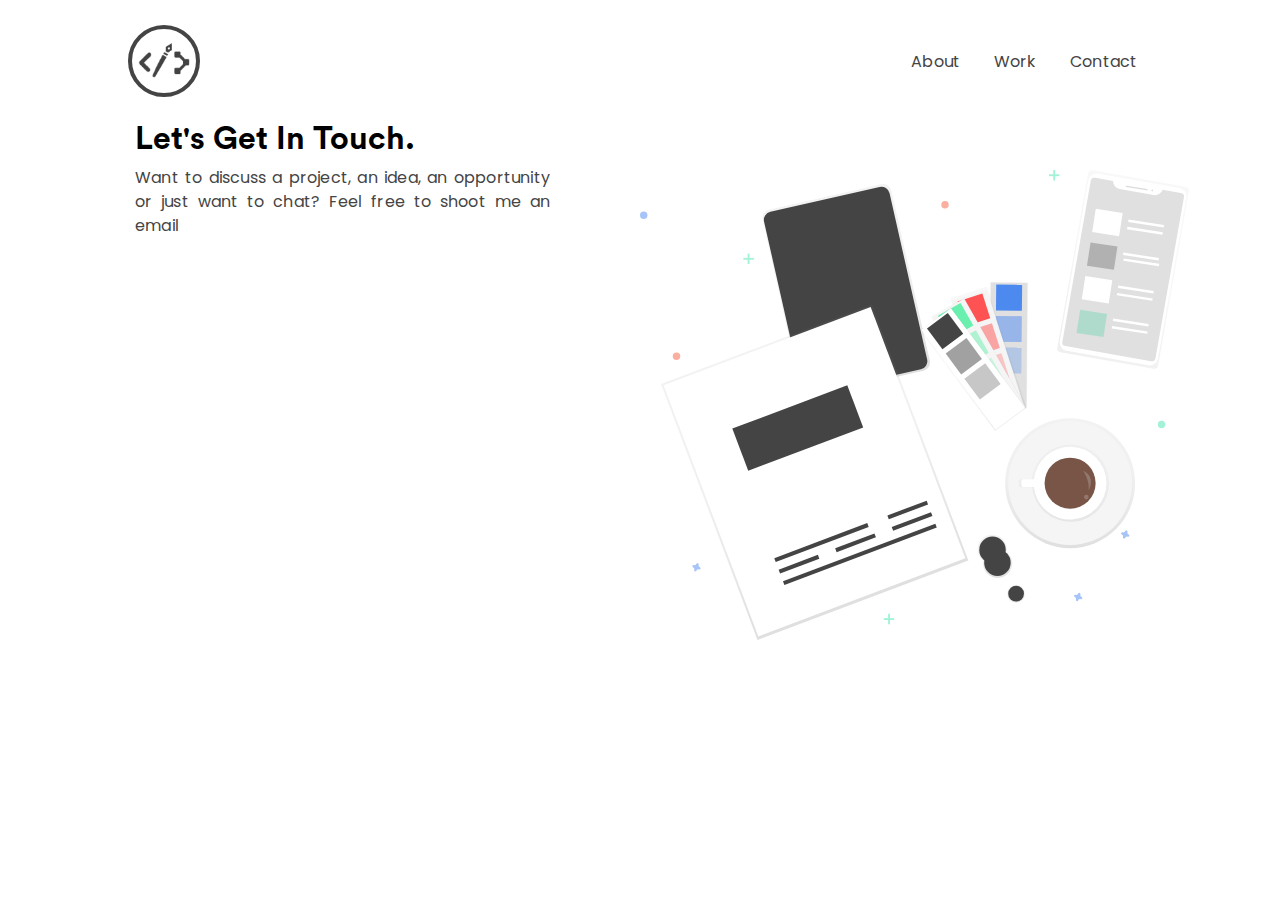
<file: contact.html>
<html>

<head>
    <script async src="https://www.googletagmanager.com/gtag/js?id=UA-159411627-1"></script>
    <script>
        window.dataLayer = window.dataLayer || [];

        function gtag() {
            dataLayer.push(arguments);
        }
        gtag('js', new Date());

        gtag('config', 'UA-159411627-1');
    </script>
    <link rel="stylesheet" href="https://cdnjs.cloudflare.com/ajax/libs/animate.css/3.7.2/animate.min.css">
    <link rel="stylesheet" href="https://stackpath.bootstrapcdn.com/bootstrap/4.4.1/css/bootstrap.min.css">
    <link rel="stylesheet" href="style.css">
    <meta charset="utf-8">
    <meta name="viewport" content="width=device-width, initial-scale=1.0, shrink-to-fit=yes">
    <meta charset="utf-8" />
    <link rel="stylesheet" href="https://use.fontawesome.com/releases/v5.5.0/css/all.css"
        integrity="sha384-B4dIYHKNBt8Bc12p+WXckhzcICo0wtJAoU8YZTY5qE0Id1GSseTk6S+L3BlXeVIU" crossorigin="anonymous">
    <title>Contact | Rajkumar</title>
    <link rel="icon" type="image/png" href="./RKicon.png">
</head>

<body id="contact-body" style="overflow-x: hidden;">
    <div>
        <nav class="nav-desk">
            <center>
                <div class="nav-logo">
                    <a href="index.html"><img id="logo" src="assets/img/logo2.png"></a>
                </div>
                <div class="nav-items">
                    <ul>
                        <li><span><a href="about.html">About</a></span></li>
                        <li><span><a href="work.html">Work</a></span></li>
                        <!-- <li><span><a href="uses.html">Uses</a></span></li> -->
                        <li><span><a href="#" >Contact</a></span></li>
                    </ul>
                </div>

            </center>
        </nav>
        <div class="animated fadeIn row" style="width:100vw;animation-duration: 1.5s;">
            <div class="col-md-6" id="left-hero">
                <h1 class="hero-tag contact-hero animated fadeInLeft">Let's Get In Touch.</h1>
                <p class="hero-des contact-des animated fadeIn delay-1s">Want to discuss a project, an idea, an
                    opportunity or just want to chat? Feel free to shoot me an email <a target="_blank" href="mailto:rajukutty2511@gmail.com"><i
                            class="fas fa-envelope"></i></a>
                            <div class="footer-full animated fadeIn delay-2s">
                                <div id="contact-social" class="social-icons" style="display: inline;">
                                    <a target="_blank" href="mailto:rajukutty2511@gmail.com"><i class="fas fa-envelope"></i></a>
                                    <a target="_blank" href="https://instagram.com/_bradford_bad_boy"><i class="fab fa-instagram"></i></a>
                                    <a target="_blank" href="https://github.com/Rajkumar-2511"><i class="fab fa-github"></i></a>
                                    <a target="_blank" href="https://www.linkedin.com/in/rajkumar-r-79b041233/"><i class="fab fa-linkedin"></i></a>
                                </div>
                                
                            </div>
                </p>
               

            </div>

            <div class="col-md-6" id="hero-right">
                <img class="animated fadeInRight" id="hero-img" src="assets/img/contact.svg">
            </div>

        </div>
        
    </div>
    <div class="menu-wrap">
        <input type="checkbox" class="toggler">
        <div class="hamburger">
            <div></div>
        </div>
        <div class="menu">
            <div>
                <div>
                    <ul>
                        <li><a href="index.html">Home</a></li>
                        <li><a href="about.html">About</a></li>
                        <li><a href="work.html">Work</a></li>
                        <!-- <li><a href="#">Uses</a></li> -->
                        <li><a disabled href="contact.html" style="text-decoration: line-through;">Contact</a></li>
                    </ul>
                </div>
            </div>
        </div>
    </div>
</body>

</html>
</file>
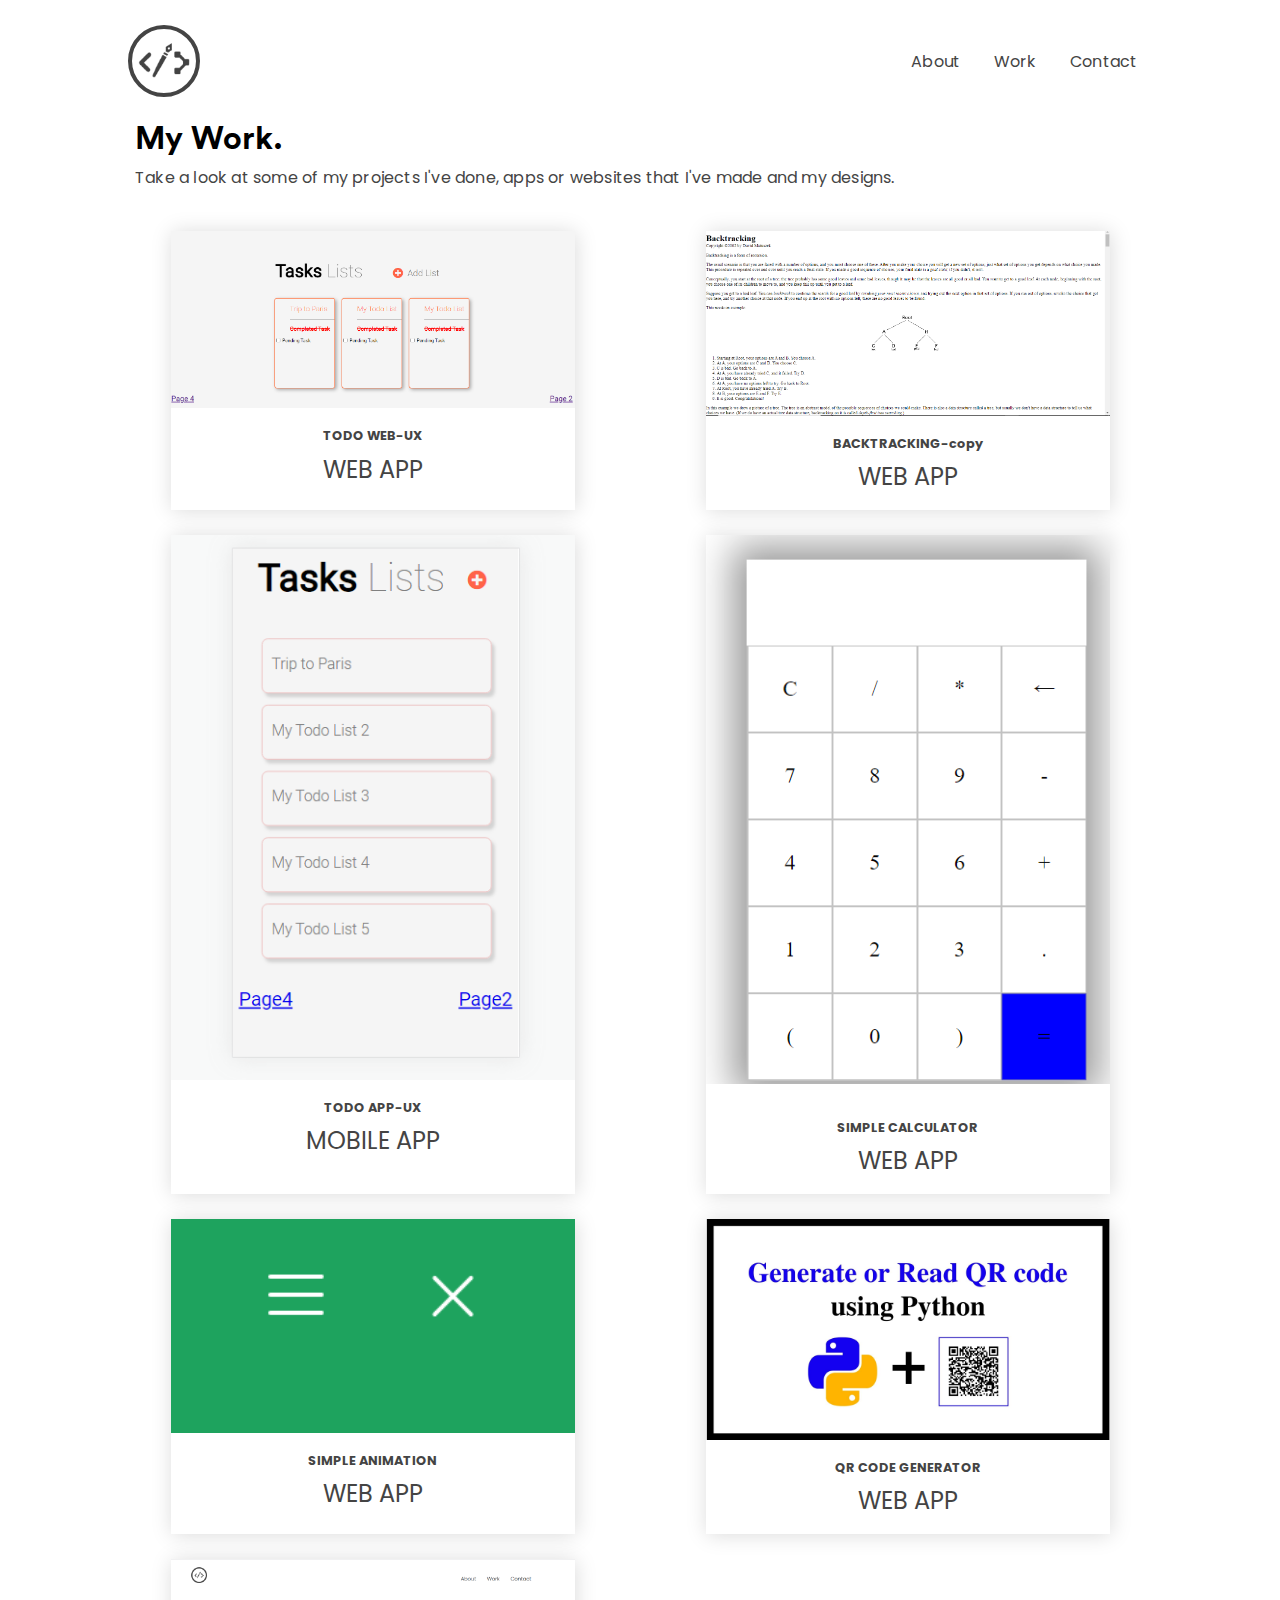
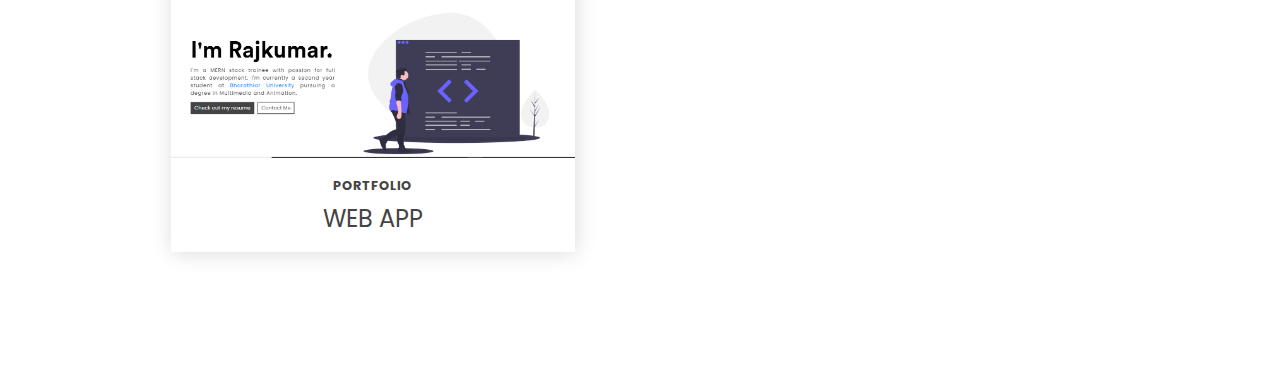
<file: work.html>
<html>

<head>
    <script async src="https://www.googletagmanager.com/gtag/js?id=UA-159411627-1"></script>
    <script>
        window.dataLayer = window.dataLayer || [];

        function gtag() {
            dataLayer.push(arguments);
        }
        gtag('js', new Date());

        gtag('config', 'UA-159411627-1');
    </script>
    <link rel="stylesheet" href="https://cdnjs.cloudflare.com/ajax/libs/animate.css/3.7.2/animate.min.css">
    <link rel="stylesheet" href="https://stackpath.bootstrapcdn.com/bootstrap/4.4.1/css/bootstrap.min.css">
    <link rel="stylesheet" href="style.css">
    <meta charset="utf-8">
    <meta name="viewport" content="width=device-width, initial-scale=1.0, shrink-to-fit=yes">
    <meta charset="utf-8" />
    <link rel="stylesheet" href="https://use.fontawesome.com/releases/v5.5.0/css/all.css"
        integrity="sha384-B4dIYHKNBt8Bc12p+WXckhzcICo0wtJAoU8YZTY5qE0Id1GSseTk6S+L3BlXeVIU" crossorigin="anonymous">
    <title>Work | Rajkumar</title>
    <link rel="icon" type="image/png" href="./RKicon.png">
</head>

<body id="contact-body" style="overflow-x: hidden;">
    <div>
        <nav class="nav-desk">
            <center>
                <div class="nav-logo">
                    <a href="index.html"><img id="logo" src="assets/img/logo2.png"></a>
                </div>
                <div class="nav-items">
                    <ul>
                        <li><span><a href="about.html">About</a></span></li>
                        <li><span><a href="#" >Work</a></span></li>
                        <!-- <li><span><a href="uses.html">Uses</a></span></li> -->
                        <li><span><a href="contact.html">Contact</a></span></li>
                    </ul>
                </div>

            </center>
        </nav>
        <div class=" fadeIn row" style="width:100vw;height:auto;animation-duration: 1.5s;">
            <div class="col-md-12" id="left-hero">
                <h1 class="hero-tag contact-hero  fadeInLeft">My Work.</h1>
                <p class="hero-des contact-des  fadeIn delay-1s">Take a look at some of my projects I've done,
                    apps or websites that I've made and my designs.
                </p>
                <!-- <div class="feedback"><a href="https://d474b570.nolt.io/">Have any feedback or suggestion?</a></div> -->
            </div>
        </div>
        <!--Content-->
        <div class="animated bounceInUp delay-1s">
            <!-- <div class="row" id="work-row">
                <div class="col-md-6 col-sm-12  bounceInLeft delay-2s">
                    <center>
                        <div class="work-hero">
                            <img class="work-hero-img" src="assets/img/work/hotspoter/hotspoter-hero.png">
                        </div>
                    </center>
                </div>
                <div class="col-md-6 col-sm-12"> -->

                    <!-- <div class="work-des ">
                        <h1>Todo App</h1>
                        <center>
                            <div class="project-star-mobile  animated zoomIn delay-2s">
                                <i class="fas fa-trophy"></i> <b>5 Million+</b> Downloads
                            </div>
                        </center>
                        <p>Hotspoter is special software that allows users to transform their computer into a wireless
                            router. This is ideal for people who are looking for a way to use their existing internet
                            connection to surf on their Smartphone, while the connection can also be shared with a large
                            number of different people at the same time without weakening the signal strength.</p>
                        <div class="technologies">
                            <h2>Technologies Used</h2>
                            <span class="tech-stack">
                                CSharp
                            </span>
                            <span class="tech-stack">
                                .Net Framework
                            </span>

                        </div> -->
                        <!-- <div class="technologies featured">
                            <h2>Featured On</h2>
                            <span class="partners">
                                <a target="_blank" href="https://hotspoter.en.softonic.com"><img id="partner-logo"
                                        src="assets/img/work/hotspoter/softonic.png" style="padding:10px;"></a>
                            </span>
                            <span class="partners">
                                <a target="_blank"
                                    href="https://download.cnet.com/Hotspoter/3000-18508_4-76462434.html"><img
                                        id="partner-logo" src="assets/img/work/hotspoter/cnet.png"
                                        style="border-radius: 50%;"></a>
                            </span>



                        </div> -->

                        <!-- <button class="contact-btn work-read" style="margin:0;">
                            Read More
                        </button> -->
                    <!-- </div>
                    <div class="project-star animated zoomIn delay-2s">
                        <i class="fas fa-trophy"></i> <b>5 Million+</b> Downloads
                    </div>
                </div>
            </div> -->
            <div class="row work-double-row">
                <div class="col-md-6 col-sm-12  bounceInLeft delay-3s">

                    <div class="work-hero-card">

                        <img class="work-card-hero-img" src="./screenshots/Todo_web.png">
                        <h1>TODO WEB-UX</h1>
                        <div id="work-text">WEB APP</div>
                    </div>

                </div>
                <div class="col-md-6 col-sm-12  bounceInRight delay-3s">
                    <div class="work-hero-card">
                        <img class="work-card-hero-img" src="./screenshots/bactracking.png">
                        <h1>BACKTRACKING-copy</h1>
                        <div id="work-text">WEB APP</div>
                    </div>
                </div>
            </div>
            <div class="row work-double-row" id="row-3">
                <div class="col-md-6 col-sm-12  bounceInLeft delay-3s">

                    <div class="work-hero-card">
                        <img class="work-card-hero-img" src="./screenshots/Todo_Mobile.png">
                        <h1>TODO APP-UX</h1>
                        <div id="work-text">MOBILE APP</div>                        
                    </div>

                </div>
                <div class="col-md-6 col-sm-12  bounceInRight delay-3s">
                    <div class="work-hero-card">

                        <img class="work-card-hero-img" src="./screenshots/Untitled.png">
                        <h1>SIMPLE CALCULATOR</h1>
                        <div id="work-text">WEB APP</div>
                    </div>
                </div>
            </div>
            <div class="row work-double-row" id="row-3">
                <div class="col-md-6 col-sm-12  bounceInLeft delay-3s">

                    <div class="work-hero-card">

                        <img class="work-card-hero-img" src="./screenshots/Ham.png">
                        <h1>SIMPLE ANIMATION</h1>
                        <div id="work-text">WEB APP</div>
                    </div>

                </div>
                <div class="col-md-6 col-sm-12  bounceInRight delay-3s">
                    <div class="work-hero-card">

                        <img class="work-card-hero-img" src="./screenshots/Generate-or-Read-QR-code-using-Python.jpg">
                        <h1>QR CODE GENERATOR</h1>
                        <div id="work-text">WEB APP</div>
                    </div>
                </div>
            </div>

            <div class="row work-double-row" id="row-3">
                <div class="col-md-6 col-sm-12  bounceInLeft delay-3s">

                    <div class="work-hero-card">

                        <img class="work-card-hero-img" src="./screenshots/PORTFOLIO.png">
                        <h1>PORTFOLIO</h1>
                        <div id="work-text">WEB APP</div>
                    </div>

                </div>
                <!-- <div class="col-md-6 col-sm-12  bounceInRight delay-3s">
                    <div class="work-hero-card">

                        <img class="work-card-hero-img" src="assets/img/work/basketball/hero.png">
                        <h1>Basketball Tournament</h1>
                        <div id="work-text">WEB TEMPLATE</div>
                    </div>
                </div>
            </div>


            <div class="row work-double-row" id="row-3">
                <div class="col-md-6 col-sm-12  bounceInLeft delay-3s">

                    <div class="work-hero-card">

                        <img class="work-card-hero-img" src="assets/img/work/dictionary/hero.png">
                        <h1>Dictionary</h1>
                        <div id="work-text">FLUTTER APP</div>
                    </div>

                </div>
                <div class="col-md-6 col-sm-12  bounceInRight delay-3s">
                    <div class="work-hero-card">

                        <img class="work-card-hero-img" src="assets/img/work/pokemon/hero.png">
                        <h1>PokemonPedia</h1>
                        <div id="work-text">FLUTTER APP</div>
                    </div>
                </div>
            </div>
            
            <div class="row work-double-row" id="row-3">
                <div class="col-md-6 col-sm-12  bounceInLeft delay-3s">

                    <div class="work-hero-card">

                        <img class="work-card-hero-img" src="assets/img/work/calculator/hero.png">
                        <h1>Calculator</h1>
                        <div id="work-text">FLUTTER APP</div>
                    </div>

                </div>
                <div class="col-md-6 col-sm-12  bounceInRight delay-3s">
                    <div class="work-hero-card">

                        <img class="work-card-hero-img" src="assets/img/work/qr/hero.png">
                        <h1>QR Code Scanner</h1>
                        <div id="work-text">FLUTTER APP</div>
                    </div>
                </div>
            </div>
            <div class="row work-double-row" id="row-3">
                <div class="col-md-6 col-sm-12  bounceInLeft delay-3s">

                    <div class="work-hero-card">

                        <img class="work-card-hero-img" src="assets/img/work/ppt/2.png">
                        <h1>Presentations in Browser</h1>
                        <div id="work-text">WEB APP</div>
                    </div>

                </div>
                <div class="col-md-6 col-sm-12  bounceInRight delay-3s">
                    <div class="work-hero-card">

                        <img class="work-card-hero-img" src="assets/img/work/food/hero.png">
                        <h1>SeeFood</h1>
                        <div id="work-text">UI/UX</div>
                    </div>
                </div>
            </div> -->
            
        </div>
            <div class="footer-full animated fadeIn delay-2s">
                <div id="contact-social" class="social-icons" style="display: inline;">
                    <a target="_blank" href="mailto:rajukutty2511@gmail.com"><i class="fas fa-envelope"></i></a>
                    <a target="_blank" href="https://instagram.com/_bradford_bad_boy"><i class="fab fa-instagram"></i></a>
                    <a target="_blank" href="https://github.com/Rajkumar-2511"><i class="fab fa-github"></i></a>
                    <a target="_blank" href="https://www.linkedin.com/in/rajkumar-r-79b041233/"><i class="fab fa-linkedin"></i></a>
                </div>
            </div>
        </div>
        <div class="menu-wrap">
            <input type="checkbox" class="toggler">
            <div class="hamburger">
                <div></div>
            </div>
            <div class="menu">
                <div>
                    <div>
                        <ul>
                            <li><a href="index.html">Home</a></li>
                            <li><a href="about.html">About</a></li>
                            <li><a href="work.html" style="text-decoration:line-through;">Work</a></li>
                            <!-- <li><a href="#">Uses</a></li> -->
                            <li><a disabled href="contact.html">Contact</a></li>
                        </ul>
                    </div>
                </div>
            </div>
        </div>
</body>

</html>
</file>
<file: style.css>
@import url('https://fonts.googleapis.com/css?family=Poppins&display=swap');

@font-face {
    font-family: CircularStd;
    src: url(assets/fonts/CircularStd-Bold.eot);
    src: url("assets/fonts/CircularStd-Bold.eot?#iefix") format("embedded-opentype"), url("assets/fonts/CircularStd-Bold.woff") format("woff"), url("assets/fonts/CircularStd-Bold.ttf") format("truetype"), url("assets/fonts/CircularStd-Bold.svg#bcc26993292869431e54c666aafa8fcd") format("svg");
}

:root {
    --primary-color: none;
    --overlay-color: rgba(255, 255, 255, 0.9);
    --menu-speed: 0.75s;
    --light-text-color: #444;
    --black-color: #000;
    --white-color: #fff;
    --hero-color: black;
}
.work-hero-card{
    display: block;
    margin:0 auto;
    width:80%;
    background: #fff;
    align-items: center;
    padding:0;
    /* border-radius: 10px; */
    padding-bottom: 15px;
    /* border:1px solid #44444450; */
    box-shadow: 1px 1px 20px #00000025;
    cursor: pointer;
    transition: all 1s;
    height: 100%;
    
}
#work-text{
    text-align: center;
    font-size: 1.5em;
}
.work-hero-card h1{
    padding-top: 20px;
    text-align: center;
    font-size: 0.8em;
    font-weight: bold;
}
.work-hero-card:hover{
    width:85%;
    box-shadow: 0px 0px 20px #88888875;
    animation:zoom 1s;
    /* filter: none; */
}
.work-card-hero-img{
    width:100%;
    display: block;
    /* border:1px solid #44444450; */
    /* border-radius: 10px; */
    border-bottom: none;
    margin:0 auto;
    left:0;
    right: 0;
}
.work-double-row{
    padding-left:120px;
    padding-right: 120px;
    margin-top: 25px;
}
.project-star {
    position: absolute;
    background: #ffff0080;
    border-radius: 50px;
    padding: 2px 6px;
    font-size: 0.8em;
    top: 40px;
    right: 0;
}

.project-star-mobile {
    display: none;
    background: #ffff0080;
    border-radius: 50px;
    padding: 2px 6px;
    width: 50%;
    margin-bottom: 10px;
    text-align: center;
    font-size: 0.8em;

}

#work-row {
    padding-left: 135px;
    padding-right: 135px;
    width: 100vw;
}

.work-hero {
    /* border:2px solid #444; */
    border-radius: 10px;
    /* box-shadow: 0px 0px 5px #444; */
    width: 90%;
    transition: width 1s;
}
.work-hero:hover{
    width: 95%;
}

.work-des {
    padding-top: 40px;

}

.work-des h1 {
    font-weight: bold;
}

.work-des p {
    text-align: justify;
    font-weight: 100;
}

.work-hero-img {
    width: 100%;
    border-radius: 10px;
}

.technologies h2 {
    font-size: 0.8em;
    font-weight: bold;
}

.tech-stack {
    cursor: pointer;
    margin-right: 10px;
    background: #f2f2f2;
    padding: 2px 4px;
    font-size: 0.8em;
    transition: background 1s;
}

.tech-stack:hover {
    background: beige;
}

.featured {
    margin-top: 10px;
}

.partners {
    /* background:#f2f2f2; */
    height: 50px;
    margin-right: 20px;
}

#partner-logo {
    height: 40px;
    cursor: pointer;
    transition: all 1s;
}

#partner-logo:hover {
    box-shadow: 0px 0px 10px #444;
}

.work-read {
    float: right;
    font-size: 0.8em;
}

.work-read:hover {
    background: #444;
    color: white !important;
    border: 2px solid #444 !important;
}

body {
    font-family: 'Poppins', sans-serif;
    color: var(--light-text-color);
    overflow-x: hidden;
}

.comingsoon h1 {
    font-size: 3em;
}

.comingsoon {
    position: absolute;
    margin: auto;
    top: 0;
    /* background: white; */
    text-align: center;
    right: 0;
    bottom: 0;
    left: 0;
    /* width: 40em; */
    height: 10em;
    animation: opac 0.1s ease-in-out 5;
}

.comingsoon a {
    color: #444;
    font-weight: bold;
    text-decoration: none;
    transition: font-size 1s;
}

.comingsoon a:hover {
    color: blue;
    font-size: 1.5em;
}

.social-icons a {
    color: var(--light-text-color);
    text-decoration: none;
    transition: all 1s;
}

.social-icons a:hover {
    color: blue;
}

li span a {
    color: #444;
    text-decoration: none;

}

li span a:hover {
    color: #444;
    text-decoration: none;
}

.copyright-legal {
    font-size: 1.1em;
    color: #444;
    letter-spacing: 0px;
    text-align: left;
}

.legal-links {
    text-decoration: none;
    font-weight: bold;
    transition: all 1s;
}

.legal-links:hover {
    text-decoration: none;
    color: blue;
}

.legal a,
.legal a:hover,
.legal a:active {
    color: #444;
    text-decoration: none;
}

.privacy-policy h1 {
    font-size: 2.5em;
    /* font-family: 'CircularStd'; */
    font-weight: bold;
    letter-spacing: 0.1rem;
}

.privacy-policy h2 {
    font-size: 25px;
    font-family: 'CircularStd';
    /* letter-spacing: 0.1rem; */
}

.legal-des {
    text-align: justify;
    font-weight: 500;
}

.legal-des strong {
    /* font-size: 1.1em; */
    font-weight: 900;
}

.privacy-policy p {
    padding-right: 13vw;
    letter-spacing: 0.8px;
}

.nav-desk {
    height: 10vh;
    /* position: fixed; */
    display: block;
    width: 80vw;
    margin: auto;

    margin-top: 20px;
    left: 0;
    right: 0;
    /* background: black; */
}

.nav-logo {
    height: 100%;
    float: left;


}



.menu-wrap {
    position: fixed;
    top: 50px;
    right: 50px;
    z-index: 1;
    display: none;
}

.menu-wrap .toggler {
    position: absolute;
    top: 0px;
    right: 0;
    z-index: 2;
    cursor: pointer;
    width: 50px;
    height: 50px;
    opacity: 0;
}

.menu-wrap .hamburger {
    position: absolute;
    top: 0;
    right: 0;
    z-index: 1;
    width: 60px;
    height: 60px;
    padding: 1rem;
    background: var(--primary-color);
    display: flex;
    align-items: center;
    justify-content: center;
}

/* Hamburger Line */
.menu-wrap .hamburger>div {
    position: relative;
    flex: none;
    width: 100%;
    height: 2px;
    z-index: 1;
    background: black;
    display: flex;
    align-items: center;
    justify-content: center;
    transition: all 0.4s ease;
}

/* Hamburger Lines - Top & Bottom */
.menu-wrap .hamburger>div::before,
.menu-wrap .hamburger>div::after {
    content: '';
    position: absolute;
    z-index: 1;
    top: -10px;
    width: 100%;
    height: 2px;
    background: inherit;
}

/* Moves Line Down */
.menu-wrap .hamburger>div::after {
    top: 10px;
}

/* Toggler Animation */
.menu-wrap .toggler:checked+.hamburger>div {
    transform: rotate(135deg);
}

/* Turns Lines Into X */
.menu-wrap .toggler:checked+.hamburger>div:before,
.menu-wrap .toggler:checked+.hamburger>div:after {
    top: 0;
    transform: rotate(90deg);
}

/* Rotate On Hover When Checked */
.menu-wrap .toggler:checked:hover+.hamburger>div {
    transform: rotate(225deg);
}

/* Show Menu */
.menu-wrap .toggler:checked~.menu {
    visibility: visible;
}

.menu-wrap .toggler:checked~.menu>div {
    transform: scale(1);
    transition-duration: var(--menu-speed);
}

.menu-wrap .toggler:checked~.menu>div>div {
    opacity: 1;
    transition: opacity 0.4s ease 0.4s;
}

.menu-wrap .menu {
    position: fixed;
    top: 0;
    right: 0;
    width: 100%;
    height: 100%;
    z-index: 1;
    visibility: hidden;
    overflow: hidden;
    display: flex;
    align-items: center;
    justify-content: center;
}

.menu-wrap .menu>div {
    background: var(--overlay-color);
    border-radius: 50%;
    width: 200vw;
    height: 200vw;
    display: flex;
    flex: none;
    align-items: center;
    justify-content: center;
    transform: scale(0);
    transition: all 0.4s ease;
}

.menu-wrap .menu>div>div {
    text-align: center;
    max-width: 90vw;
    max-height: 100vh;
    opacity: 0;
    transition: opacity 0.4s ease;
}

.menu-wrap .menu>div>div>ul>li {
    list-style: none;
    color: var(--white-color);
    font-size: 1.5rem;
    padding: 1rem;
}

.menu-wrap .menu>div>div>ul>li>a {
    color: inherit;
    text-decoration: none;
    transition: color 0.4s ease;
}


.legal {
    position: absolute;
    bottom: 25px;
    right: 25px;
}


.hero-tag {
    margin-top: 20vh;
    text-align: left;
    font-size: 4.5em;
    font-weight: bold;
    color: var(--hero-color);
    font-family: 'CircularStd', sans-serif;
}

.contact-hero {
    margin-top: 0vh;
    font-size: 2em;
}
.contact-hero-1 {
    margin-top: 0vh;
    font-size: 2em;
}

.hero-des {
    padding-right: 60px;
    text-align: justify;
    /* font-weight: 800; */
    letter-spacing: 1.2;
}

.contact-des {
    letter-spacing: 0.2;
}

.input-container {
    padding: 10px 0px;
}

.form-group {
    margin-bottom: 1rem;
}

label {
    display: inline-block;
    margin-bottom: 0.5rem;
}

.form-control {
    height: calc(2.25rem + 2px);
    padding: .5rem .75rem;
    width: 90%;
    font-size: 1rem;
    line-height: 1.5;
    color: #495057;
    background: none;
    border: none;
    border-bottom: 2px solid #444;
    border-radius: 0rem;
    transition: all .5s ease-in-out;
    outline: none;
}

.form-control:focus {
    outline: none;
    border-bottom: 2px solid blue;
    box-shadow: none;
}

.form-control:hover {
    background: whitesmoke;
}

/* input:focus, textarea:focus, select:focus{
    outline: none;
} */
.learn-btn {
    padding: 5px 10px;
    background: var(--light-text-color);
    color: white;
    border: 2px solid var(--light-text-color);
    letter-spacing: 0.1;
    transition: all 1s;
}

.contact-des a {
    text-decoration: none;
    color: #444;
    transition: color 1s;
}

.contact-des a:hover {
    color: blue;
}

.learn-btn:hover {
    background: blue;
    border: 2px solid blue;
}

.contact-btn {
    margin-left: 6px;
    padding: 5px 10px;
    color: var(--light-text-color);
    background: none;
    border: 2px solid var(--light-text-color);
    transition: all 1s;
}

.contact-btn:hover {
    color: blue;
    border: 2px solid blue;
}

#hero-img {
    margin-top: 50px;
    width: 90%;
}

#left-hero {
    padding-left: 150px;
}

#logo {
    margin-top: 5px;
    height: 80%;
    padding: 6px;
    border: 4px solid #444;
    border-radius: 50%;
}

/* .nav-items{
    color:black;
    float:right;
} */
ul {
    float: right;
    /* color:white; */
    list-style: none;
    padding: 30px 0px;
}

li {
    /* text-transform: uppercase; */
    display: inline;
    font-size: 16px;
    letter-spacing: 0.1;
    padding: 0px 15px;
}

.social-icons {
    margin-top: 30%;
}

.footer-full {
    width: 80vw;
    margin: 0 auto;
    padding: 30px 10px;
    padding-top: 100px;
    position: relative;
    bottom: 0;
    left: 0;
    right: 0;
}

.footer-credits {
    float: right;
    /* display: inline; */
}

.footer-credits a {
    color: #444;
    font-weight: bold;
    text-decoration: none;
    transition: all 1s;
}

.footer-credits a:hover {
    color: blue;
    text-decoration: none;
    font-weight: bold;
}

.social-icons i {
    font-size: 2em;
    /* font-weight: 100; */
    padding: 0px 5px;
}

li span {
    position: relative;
    /* display: block; */
    cursor: pointer;
}

li span:before,
li span:after {
    content: '';
    position: absolute;
    width: 0%;
    height: 1px;
    top: 50%;
    margin-top: -0.5px;
    background: var(--black-color);
}

li span:before {
    left: -2.5px;
}

li span:after {
    right: 2.5px;
    background: var(--black-color);
    transition: width 0.8s cubic-bezier(0.22, 0.61, 0.36, 1);
}

.footer-full {
    padding-top: 60px;
}

li span:hover:before {
    background: var(--black-color);
    width: 100%;
    transition: width 0.5s cubic-bezier(0.22, 0.61, 0.36, 1);
}

li span:hover:after {
    background: transparent;
    width: 100%;
    transition: 0s;
}

#index-body {
    /* background: url('assets/img/mobile.png'); */
    background-size: cover;
    background-repeat: no-repeat;
    background-position: center;
}

.about-left{
    display: flex;
    justify-content: space-between;
}

/* Tablets */
@media (min-width: 768px) and (max-width: 1024px) {
    #left-hero {
        padding-left: 80px;
        flex: 0 0 100% !important;
        max-width: 100% !important;

    }

    #work-row {
        padding-left: 50px;
        padding-right: 50px;
    }

    .work-hero {
        width: 100%;
    }

    #hero-right {
        display: none;
    }
    .work-double-row{
        padding-left: 30px;
        padding-right: 30px;
    }
    #index-body {
/*         background: url('assets/img/mobile.png'); */
        background-size: cover;
        background-repeat: no-repeat;
        background-position: center;
        height: 100vh;
        width: 100vw;
    }
    /* .work-double-row{
        padding-left: 50px;
        padding-right: 50px;
    } */

}

/* #logo {
    display: none;
} */

@media only screen and (max-width: 768px) {

    /* For mobile phones: */
    .nav-items {
        width: 0;
        height: 0;
        display: none;
    }
    .work-double-row{
        padding:30px 20px;
        padding-bottom: 0;
    }
    .work-hero-card{
        width:100%;
        margin-bottom: 25px;
    }
    #row-3{
        margin-top: 0px;
        padding:0 20px;
    }
    #index-body {
/*         background: url('assets/img/mobile.png'); */
        background-size: cover;
        background-repeat: no-repeat;
        background-position: center;
        height: 100vh;
    }

    #left-hero {
        padding-left: 50px;
        ;
    }

    #work-row {
        padding-right: 0;
        padding-left: 30px;
    }

    .work-des h1 {
        text-align: center;
    }

    .work-read {
        float: none;
    }

    #logo {
        display: none;
        /* height: 65%;
        margin-top: 28px; */
    }

    .hero-tag {
        margin-top: 20vh;
        font-size: 4em;
    }

    #hero-right {
        display: none;
    }

    .hero-des {
        padding-right: 30px;
    }

    .menu-wrap {
        display: block;
    }

    .menu ul li {
        display: block !important;
    }

    .menu ul li a {
        color: var(--black-color) !important;
    }

    .menu-wrap .hamburger {
        z-index: 2;
    }

    .menu-wrap .toggler {
        z-index: 3;
    }

    .contact-hero {
        margin-top: 10vh;
    }

    .footer-full {
        text-align: center;
        padding-top: 40px !important;
    }

    #contact-social {
        margin-top: 0;
    }

    .footer-credits {
        display: block;
        text-align: center;
        padding-top: 10px;
        float: none;
    }

    #legal-hero {
        margin-top: 5vh !important;
        text-align: left;
    }

    #legal-hero-des {
        padding-right: 10px;
        text-align: left;
        font-size: 0.8em;
    }

    .privacy-policy p {
        padding-right: 1vw;
        /* text-align: left; */
    }

    .project-star {
        display: none;
    }

    .project-star-mobile {
        display: block;
    }
}


::-webkit-scrollbar {
    width: 5px;
}

/* Track */
::-webkit-scrollbar-track {
    background: white;

}

/* Handle */
::-webkit-scrollbar-thumb {
    background: #444;
    border-radius: 50px;

}

/* Handle on hover */
::-webkit-scrollbar-thumb:hover {
    background: #555;

}
</file>
